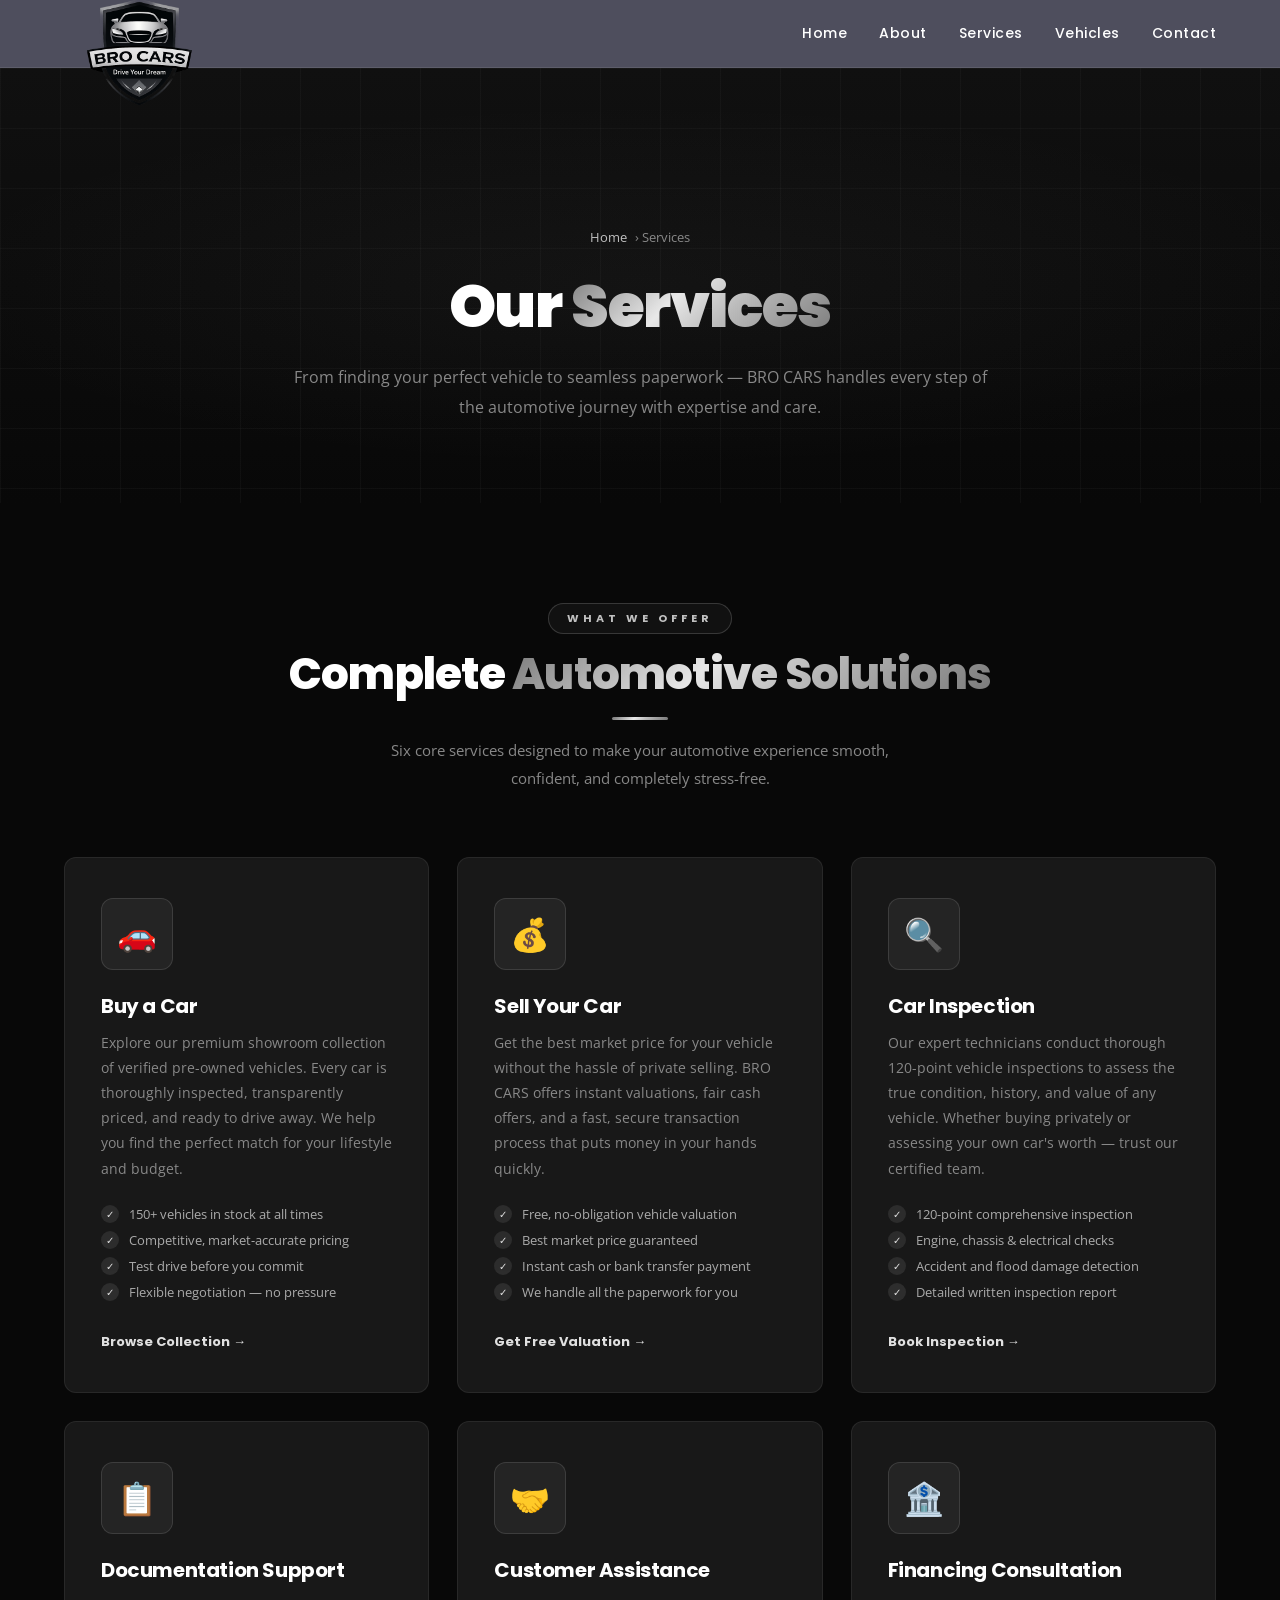
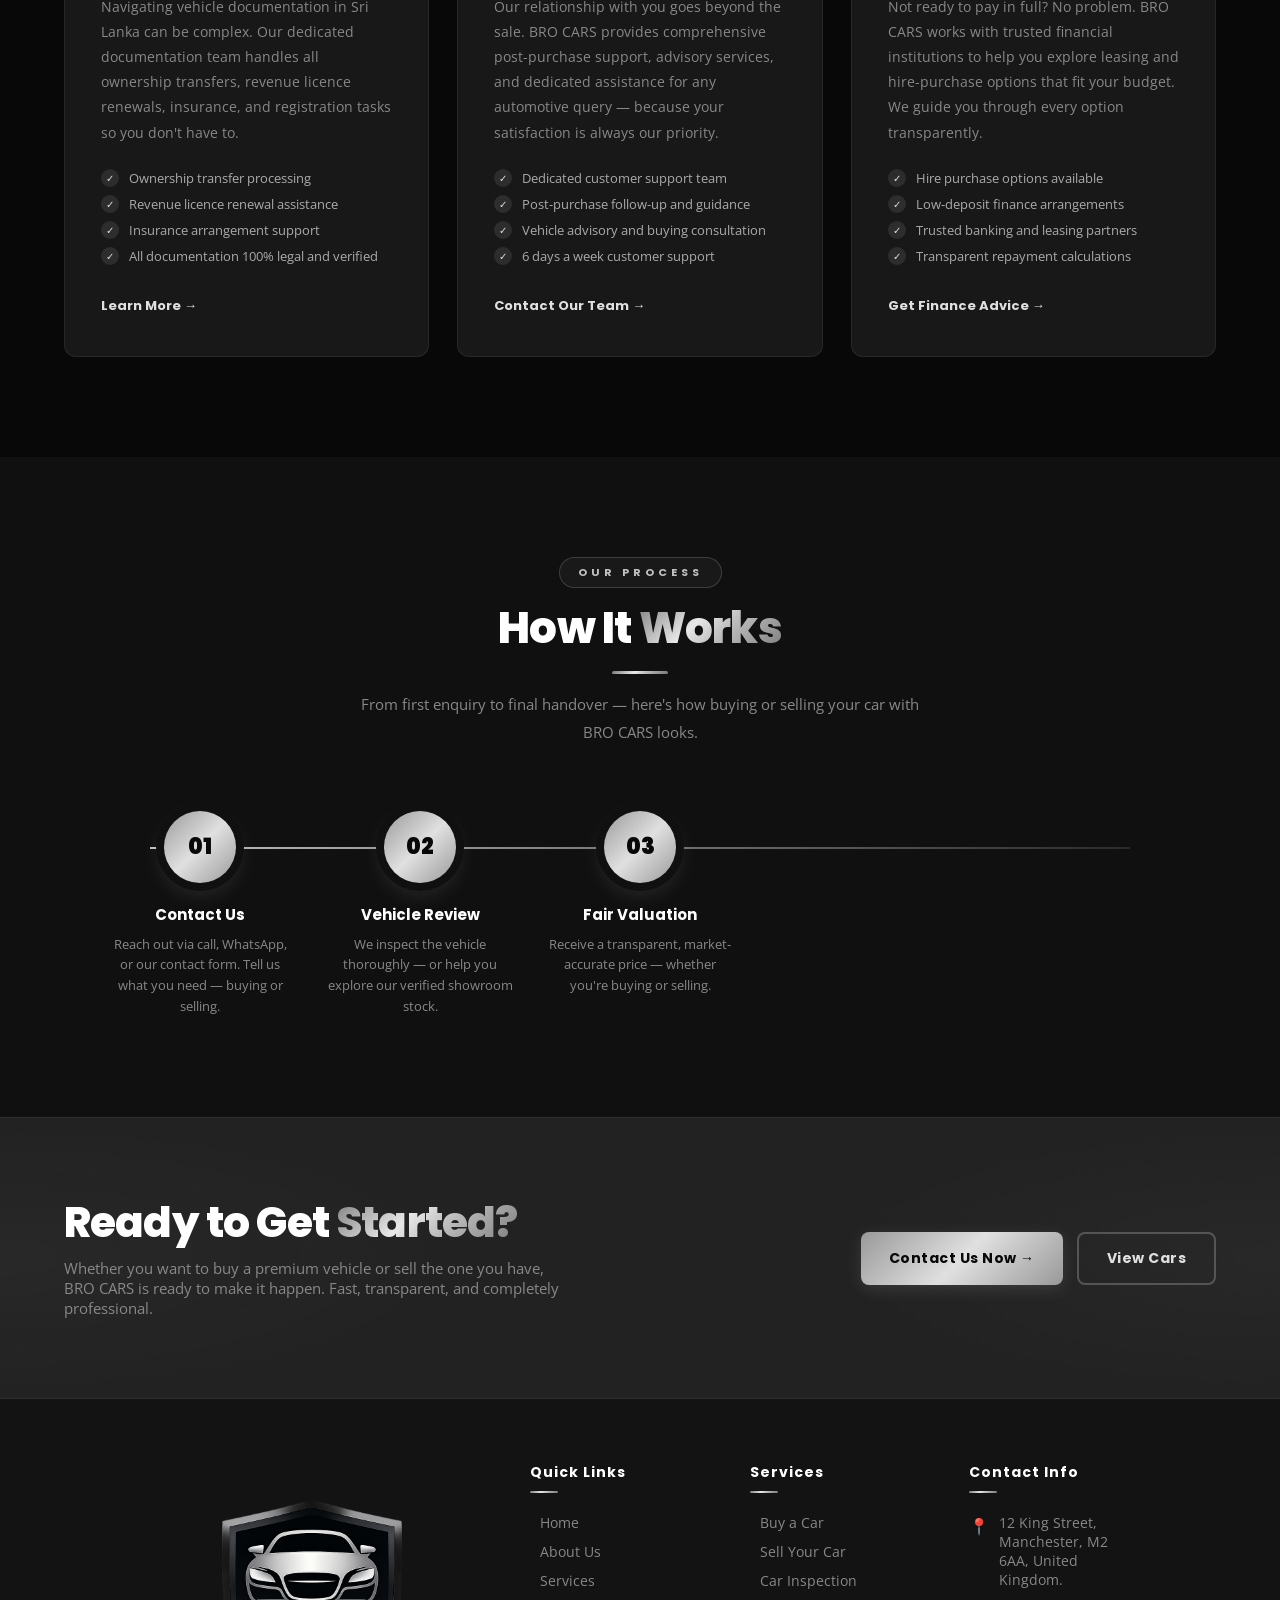
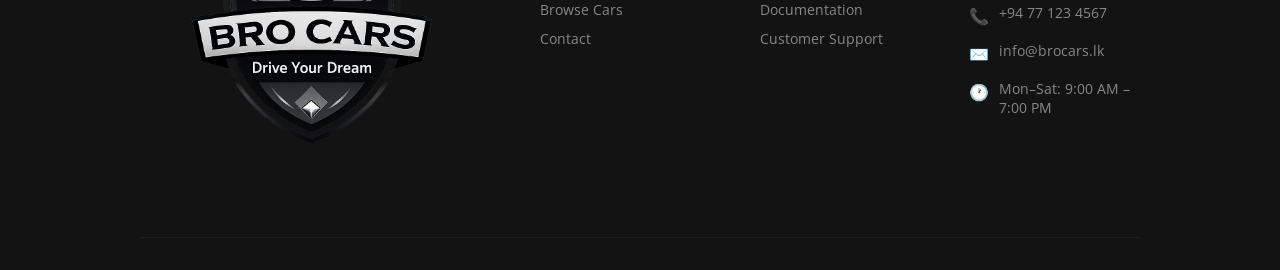
<file: services.html>
<!DOCTYPE html>
<html lang="en">
<head>
  <meta charset="UTF-8"/>
  <meta name="viewport" content="width=device-width, initial-scale=1.0"/>
  <title>Services - BRO CARS Premium Dealership</title>
  <meta name="description" content="BRO CARS — Sri Lanka's trusted premium pre-owned car dealership. Buy, sell and trade quality vehicles with full inspection and documentation support."/>
  <link rel="stylesheet" href="style.css"/>
</head>
<body>

<!-- ===== FIXED NAVBAR ===== -->
<nav class="navbar" id="navbar">
  <a href="index.html" class="nav-logo">
    <div class="logo-img-wrap">
<img src="logo1.png" alt="Bro Cars UK Car Sales Logo" style="height: 150px; width: auto; margin-top: 32%;">
    </div>

  </a>
  <div class="nav-links">
    <a href="index.html">Home</a>
    <a href="about.html">About</a>
    <a href="services.html">Services</a>
    <a href="vehicles.html">Vehicles</a>
    <a href="contact.html">Contact</a>
  </div>
  <button class="hamburger" id="hamburger" aria-label="Toggle menu">
    <span></span><span></span><span></span>
  </button>
</nav>

<!-- Mobile Navigation -->
<div class="mobile-nav" id="mobileNav">
  <a href="index.html">Home</a>
  <a href="about.html">About Us</a>
  <a href="services.html">Services</a>
  <a href="vehicles.html">Vehicles</a>
  <a href="contact.html">Contact</a>
</div>

<!-- PAGE HERO -->
<section class="page-hero">
  <div class="page-hero-grid"></div>
  <div class="page-hero-content">
    <div class="breadcrumb"><a href="index.html">Home</a> › Services</div>
    <h1>Our <span>Services</span></h1>
    <p>From finding your perfect vehicle to seamless paperwork — BRO CARS handles every step of the automotive journey with expertise and care.</p>
  </div>
</section>

<!-- SERVICES GRID -->
<section class="services-section">
  <div class="section-header">
    <span class="section-label">What We Offer</span>
    <h2 class="section-title">Complete <span>Automotive Solutions</span></h2>
    <div class="divider"></div>
    <p class="section-desc" style="margin-top:16px">Six core services designed to make your automotive experience smooth, confident, and completely stress-free.</p>
  </div>
  <div class="services-grid container">

    <div class="service-card animate-up">
      <div class="service-icon-wrap">🚗</div>
      <h3 class="service-title">Buy a Car</h3>
      <p class="service-desc">Explore our premium showroom collection of verified pre-owned vehicles. Every car is thoroughly inspected, transparently priced, and ready to drive away. We help you find the perfect match for your lifestyle and budget.</p>
      <div class="service-features">
        <div class="service-feat"><span class="feat-check">✓</span> 150+ vehicles in stock at all times</div>
        <div class="service-feat"><span class="feat-check">✓</span> Competitive, market-accurate pricing</div>
        <div class="service-feat"><span class="feat-check">✓</span> Test drive before you commit</div>
        <div class="service-feat"><span class="feat-check">✓</span> Flexible negotiation — no pressure</div>
      </div>
      <a href="index.html#cars" class="service-link">Browse Collection →</a>
    </div>

    <div class="service-card animate-up">
      <div class="service-icon-wrap">💰</div>
      <h3 class="service-title">Sell Your Car</h3>
      <p class="service-desc">Get the best market price for your vehicle without the hassle of private selling. BRO CARS offers instant valuations, fair cash offers, and a fast, secure transaction process that puts money in your hands quickly.</p>
      <div class="service-features">
        <div class="service-feat"><span class="feat-check">✓</span> Free, no-obligation vehicle valuation</div>
        <div class="service-feat"><span class="feat-check">✓</span> Best market price guaranteed</div>
        <div class="service-feat"><span class="feat-check">✓</span> Instant cash or bank transfer payment</div>
        <div class="service-feat"><span class="feat-check">✓</span> We handle all the paperwork for you</div>
      </div>
      <a href="contact.html" class="service-link">Get Free Valuation →</a>
    </div>

    <div class="service-card animate-up">
      <div class="service-icon-wrap">🔍</div>
      <h3 class="service-title">Car Inspection</h3>
      <p class="service-desc">Our expert technicians conduct thorough 120-point vehicle inspections to assess the true condition, history, and value of any vehicle. Whether buying privately or assessing your own car's worth — trust our certified team.</p>
      <div class="service-features">
        <div class="service-feat"><span class="feat-check">✓</span> 120-point comprehensive inspection</div>
        <div class="service-feat"><span class="feat-check">✓</span> Engine, chassis & electrical checks</div>
        <div class="service-feat"><span class="feat-check">✓</span> Accident and flood damage detection</div>
        <div class="service-feat"><span class="feat-check">✓</span> Detailed written inspection report</div>
      </div>
      <a href="contact.html" class="service-link">Book Inspection →</a>
    </div>

    <div class="service-card animate-up">
      <div class="service-icon-wrap">📋</div>
      <h3 class="service-title">Documentation Support</h3>
      <p class="service-desc">Navigating vehicle documentation in Sri Lanka can be complex. Our dedicated documentation team handles all ownership transfers, revenue licence renewals, insurance, and registration tasks so you don't have to.</p>
      <div class="service-features">
        <div class="service-feat"><span class="feat-check">✓</span> Ownership transfer processing</div>
        <div class="service-feat"><span class="feat-check">✓</span> Revenue licence renewal assistance</div>
        <div class="service-feat"><span class="feat-check">✓</span> Insurance arrangement support</div>
        <div class="service-feat"><span class="feat-check">✓</span> All documentation 100% legal and verified</div>
      </div>
      <a href="contact.html" class="service-link">Learn More →</a>
    </div>

    <div class="service-card animate-up">
      <div class="service-icon-wrap">🤝</div>
      <h3 class="service-title">Customer Assistance</h3>
      <p class="service-desc">Our relationship with you goes beyond the sale. BRO CARS provides comprehensive post-purchase support, advisory services, and dedicated assistance for any automotive query — because your satisfaction is always our priority.</p>
      <div class="service-features">
        <div class="service-feat"><span class="feat-check">✓</span> Dedicated customer support team</div>
        <div class="service-feat"><span class="feat-check">✓</span> Post-purchase follow-up and guidance</div>
        <div class="service-feat"><span class="feat-check">✓</span> Vehicle advisory and buying consultation</div>
        <div class="service-feat"><span class="feat-check">✓</span> 6 days a week customer support</div>
      </div>
      <a href="contact.html" class="service-link">Contact Our Team →</a>
    </div>

    <div class="service-card animate-up">
      <div class="service-icon-wrap">🏦</div>
      <h3 class="service-title">Financing Consultation</h3>
      <p class="service-desc">Not ready to pay in full? No problem. BRO CARS works with trusted financial institutions to help you explore leasing and hire-purchase options that fit your budget. We guide you through every option transparently.</p>
      <div class="service-features">
        <div class="service-feat"><span class="feat-check">✓</span> Hire purchase options available</div>
        <div class="service-feat"><span class="feat-check">✓</span> Low-deposit finance arrangements</div>
        <div class="service-feat"><span class="feat-check">✓</span> Trusted banking and leasing partners</div>
        <div class="service-feat"><span class="feat-check">✓</span> Transparent repayment calculations</div>
      </div>
      <a href="contact.html" class="service-link">Get Finance Advice →</a>
    </div>

  </div>
</section>

<!-- HOW IT WORKS -->
<section class="process-section">
  <div class="section-header">
    <span class="section-label">Our Process</span>
    <h2 class="section-title">How It <span>Works</span></h2>
    <div class="divider"></div>
    <p class="section-desc" style="margin-top:16px">From first enquiry to final handover — here's how buying or selling your car with BRO CARS looks.</p>
  </div>
  <div class="process-steps container">
    <div class="process-step animate-up">
      <div class="step-num">01</div>
      <div class="step-title">Contact Us</div>
      <div class="step-desc">Reach out via call, WhatsApp, or our contact form. Tell us what you need — buying or selling.</div>
    </div>
    <div class="process-step animate-up">
      <div class="step-num">02</div>
      <div class="step-title">Vehicle Review</div>
      <div class="step-desc">We inspect the vehicle thoroughly — or help you explore our verified showroom stock.</div>
    </div>
    <div class="process-step animate-up">
      <div class="step-num">03</div>
      <div class="step-title">Fair Valuation</div>
      <div class="step-desc">Receive a transparent, market-accurate price — whether you're buying or selling.</div>
    </div>
    <div class="process-step animate-up">
      <div class="step-num">04</div>
      <div class="step-title">Documentation</div>
      <div class="step-desc">Our team handles all paperwork, transfers, and legal formalities seamlessly.</div>
    </div>
    <div class="process-step animate-up">
      <div class="step-num">05</div>
      <div class="step-title">Drive Away!</div>
      <div class="step-desc">Collect your keys — or collect your cash. Either way, you leave completely satisfied.</div>
    </div>
  </div>
</section>

<!-- CTA -->
<section class="cta-banner">
  <div class="cta-inner">
    <div class="cta-text">
      <h2>Ready to Get <span>Started?</span></h2>
      <p>Whether you want to buy a premium vehicle or sell the one you have, BRO CARS is ready to make it happen. Fast, transparent, and completely professional.</p>
    </div>
    <div class="cta-actions">
      <a href="contact.html" class="btn btn-primary">Contact Us Now →</a>
      <a href="index.html#cars" class="btn btn-outline">View Cars</a>
    </div>
  </div>
</section>

<!-- FOOTER -->
<footer class="footer">
  <div class="footer-grid">
    <!-- Brand Column -->
    <div class="footer-brand">
      <a href="index.html" class="nav-logo">
        <div class="logo-img-wrap">
          <img src="logo1.png" alt="BRO CARS"/>
        </div>
      </a>
      
    </div>

    <!-- Quick Links -->
    <div class="footer-col">
      <h4>Quick Links</h4>
      <div class="footer-links">
        <a href="index.html">Home</a>
        <a href="about.html">About Us</a>
        <a href="services.html">Services</a>
        <a href="vehicles.html">Browse Cars</a>
        <a href="contact.html">Contact</a>
      </div>
    </div>

    <!-- Services -->
    <div class="footer-col">
      <h4>Services</h4>
      <div class="footer-links">
        <a href="services.html">Buy a Car</a>
        <a href="services.html">Sell Your Car</a>
        <a href="services.html">Car Inspection</a>
        <a href="services.html">Documentation</a>
        <a href="services.html">Customer Support</a>
      </div>
    </div>

    <!-- Contact Info -->
    <div class="footer-col">
      <h4>Contact Info</h4>
      <div class="footer-contact-item">
        <span>📍</span>
        <span>12 King Street, Manchester, M2 6AA, United Kingdom.</span>
      </div>
      <div class="footer-contact-item">
        <span>📞</span>
        <span>+94 77 123 4567</span>
      </div>
      <div class="footer-contact-item">
        <span>✉️</span>
        <span>info@brocars.lk</span>
      </div>
      <div class="footer-contact-item">
        <span>🕐</span>
        <span>Mon–Sat: 9:00 AM – 7:00 PM</span>
      </div>
    </div>
  </div>

  
</footer>

<script>
const navbar = document.getElementById('navbar');
window.addEventListener('scroll', () => navbar.classList.toggle('scrolled', window.scrollY > 50));
const ham = document.getElementById('hamburger');
const mobileNav = document.getElementById('mobileNav');
ham.addEventListener('click', () => { ham.classList.toggle('open'); mobileNav.classList.toggle('open'); });
const observer = new IntersectionObserver((entries) => {
  entries.forEach((e, i) => { if (e.isIntersecting) setTimeout(() => e.target.classList.add('visible'), i * 100); });
}, { threshold: 0.1 });
document.querySelectorAll('.animate-up').forEach(el => observer.observe(el));
</script>
</body>
</html>
</file>
<file: style.css>
/* =========================================
       BRO CARS — Chrome Silver & Black Theme
       ========================================= */
    @import url('https://fonts.googleapis.com/css2?family=Poppins:wght@300;400;500;600;700;800;900&family=Open+Sans:wght@300;400;500;600&display=swap');

    :root {
      --black: #080808;
      --dark: #101010;
      --dark-2: #181818;
      --dark-3: #222222;
      --dark-4: #2c2c2c;
      --chrome: #c0c0c0;
      --chrome-bright: #e0e0e0;
      --chrome-dark: #888888;
      --chrome-mid: #aaaaaa;
      --white: #f0f0f0;
      --white-pure: #ffffff;
      --gradient-chrome: linear-gradient(135deg, #777 0%, #e8e8e8 40%, #bbb 60%, #777 100%);
      --gradient-chrome-btn: linear-gradient(135deg, #999 0%, #e0e0e0 50%, #999 100%);
      --shadow-card: 0 8px 32px rgba(0, 0, 0, 0.7);
      --shadow-hover: 0 20px 56px rgba(0, 0, 0, 0.85);
      --border-subtle: 1px solid rgba(255, 255, 255, 0.07);
      --border-chrome: 1px solid rgba(192, 192, 192, 0.25);
      --radius: 12px;
      --transition: all 0.3s cubic-bezier(0.4, 0, 0.2, 1);
    }

    *,
    *::before,
    *::after {
      box-sizing: border-box;
      margin: 0;
      padding: 0;
    }

    html {
      scroll-behavior: smooth;
    }

    body {
      font-family: 'Open Sans', sans-serif;
      background: var(--black);
      color: var(--white);
      min-height: 100vh;
      padding-top: 68px; /* Space for fixed navbar */
    }

    h1,
    h2,
    h3,
    h4,
    h5,
    h6 {
      font-family: 'Poppins', sans-serif;
      line-height: 1.2;
      letter-spacing: -0.02em;
    }

    a {
      text-decoration: none;
      color: inherit;
    }

    img {
      max-width: 100%;
      display: block;
    }

    ul {
      list-style: none;
    }

    /* Scrollbar */
    ::-webkit-scrollbar {
      width: 5px;
    }

    ::-webkit-scrollbar-track {
      background: var(--black);
    }

    ::-webkit-scrollbar-thumb {
      background: var(--chrome-dark);
      border-radius: 3px;
    }

    ::-webkit-scrollbar-thumb:hover {
      background: var(--chrome);
    }

    /* ============================== NAVBAR ============================== */
    .navbar {
      position: fixed;
      top: 0;
      left: 0;
      right: 0;
      z-index: 1000;
      padding: 0 5%;
      display: flex;
      align-items: center;
      justify-content: space-between;
      height: 68px;
      background: #4e4e5d;
      border-bottom: 1px solid rgba(192, 192, 192, 0.12);
      transition: var(--transition);
    }

    .navbar.scrolled {
      height: 56px;
      background: #4e4e5d;
      box-shadow: 0 4px 32px rgba(0, 0, 0, 0.7);
      border-bottom-color: rgba(7, 7, 7, 0.2);
    }

    .nav-logo {
      display: flex;
      align-items: center;
      gap: 10px;
      text-decoration: none;
    }

    .logo-img-wrap img {
      width: 100%;
      height: 100%;
      object-fit: contain;
    }

    .logo-brand {
      font-family: 'Poppins', sans-serif;
      font-weight: 900;
      font-size: 18px;
      background: var(--gradient-chrome);
      -webkit-background-clip: text;
      -webkit-text-fill-color: transparent;
      background-clip: text;
      letter-spacing: 3px;
    }

    .nav-links {
      display: flex;
      align-items: center;
      gap: 32px;
    }

    .nav-links a {
      font-family: 'Poppins', sans-serif;
      font-weight: 500;
      font-size: 14px;
      color: white;
      letter-spacing: 0.5px;
      position: relative;
      transition: var(--transition);
    }

    .nav-links a::after {
      content: '';
      position: absolute;
      bottom: -4px;
      left: 0;
      width: 0;
      height: 2px;
      background: var(--chrome-bright);
      transition: var(--transition);
    }

    .nav-links a:hover,
    .nav-links a.active {
      color: var(--white-pure);
    }

    .nav-links a:hover::after,
    .nav-links a.active::after {
      width: 100%;
    }

    .nav-cta {
      background: var(--gradient-chrome-btn) !important;
      color: var(--black) !important;
      font-weight: 700 !important;
      padding: 9px 20px;
      border-radius: 6px;
      letter-spacing: 1.5px !important;
      text-transform: uppercase;
      font-size: 11px !important;
      transition: var(--transition);
    }

    .nav-cta::after {
      display: none !important;
    }

    .nav-cta:hover {
      transform: translateY(-2px);
      box-shadow: 0 8px 24px rgba(0, 0, 0, 0.3);
      filter: brightness(1.1);
    }

    /* Hamburger */
    .hamburger {
      display: none;
      flex-direction: column;
      gap: 5px;
      cursor: pointer;
      padding: 4px;
      background: none;
      border: none;
    }

    .hamburger span {
      display: block;
      width: 24px;
      height: 2px;
      background: var(--chrome);
      border-radius: 2px;
      transition: var(--transition);
    }

    .hamburger.open span:nth-child(1) {
      transform: translateY(7px) rotate(45deg);
    }

    .hamburger.open span:nth-child(2) {
      opacity: 0;
    }

    .hamburger.open span:nth-child(3) {
      transform: translateY(-7px) rotate(-45deg);
    }

    /* Mobile nav */
    .mobile-nav {
      display: none;
      position: fixed;
      top: 68px;
      left: 0;
      right: 0;
      background: rgba(8, 8, 8, 0.98);
      backdrop-filter: blur(20px);
      padding: 20px 5% 28px;
      border-bottom: 1px solid rgba(192, 192, 192, 0.15);
      z-index: 999;
      flex-direction: column;
      transform: translateY(-10px);
      opacity: 0;
      transition: var(--transition);
    }

    .mobile-nav.open {
      display: flex;
      transform: translateY(0);
      opacity: 1;
    }

    .mobile-nav a {
      display: block;
      padding: 14px 0;
      font-family: 'Poppins', sans-serif;
      font-weight: 500;
      font-size: 15px;
      color: var(--chrome-mid);
      border-bottom: 1px solid rgba(255, 255, 255, 0.05);
      transition: var(--transition);
    }

    .mobile-nav a:hover {
      color: var(--white-pure);
      padding-left: 8px;
    }

    .mobile-nav .nav-cta {
      margin-top: 16px;
      text-align: center;
      padding: 14px;
      border-radius: 8px;
      border-bottom: none;
    }

    /* ============================== UTILITIES ============================== */
    .section {
      padding: 100px 5%;
    }

    .section-sm {
      padding: 70px 5%;
    }

    .container {
      max-width: 1200px;
      margin: 0 auto;
    }

    .section-header {
      text-align: center;
      margin-bottom: 64px;
    }

    .section-label {
      display: inline-block;
      font-size: 11px;
      font-weight: 700;
      letter-spacing: 4px;
      text-transform: uppercase;
      color: var(--chrome);
      font-family: 'Poppins', sans-serif;
      margin-bottom: 14px;
      padding: 6px 18px;
      border: 1px solid rgba(192, 192, 192, 0.22);
      border-radius: 20px;
      background: rgba(192, 192, 192, 0.05);
    }

    .section-title {
      font-size: clamp(28px, 4vw, 44px);
      font-weight: 800;
      color: var(--white-pure);
      margin-bottom: 16px;
    }

    .section-title span {
      background: var(--gradient-chrome);
      -webkit-background-clip: text;
      -webkit-text-fill-color: transparent;
      background-clip: text;
    }

    .section-desc {
      font-size: 15px;
      color: var(--chrome-dark);
      max-width: 560px;
      margin: 0 auto;
      line-height: 1.9;
    }

    .divider {
      width: 56px;
      height: 3px;
      background: var(--gradient-chrome);
      margin: 16px auto 0;
      border-radius: 2px;
    }

    .btn {
      display: inline-flex;
      align-items: center;
      gap: 8px;
      padding: 14px 28px;
      font-family: 'Poppins', sans-serif;
      font-weight: 700;
      font-size: 14px;
      letter-spacing: 0.5px;
      border-radius: 8px;
      cursor: pointer;
      border: none;
      transition: var(--transition);
      text-decoration: none;
    }

    .btn-primary {
      background: var(--gradient-chrome-btn);
      color: var(--black);
      box-shadow: 0 4px 16px rgba(192, 192, 192, 0.15);
    }

    .btn-primary:hover {
      transform: translateY(-3px);
      box-shadow: 0 12px 32px rgba(192, 192, 192, 0.3);
      filter: brightness(1.08);
    }

    .btn-outline {
      background: transparent;
      color: var(--chrome-bright);
      border: 2px solid rgba(192, 192, 192, 0.3);
    }

    .btn-outline:hover {
      border-color: var(--chrome-bright);
      color: var(--white-pure);
      background: rgba(192, 192, 192, 0.06);
      transform: translateY(-3px);
    }

    .btn-ghost {
      background: rgba(255, 255, 255, 0.05);
      color: var(--white-pure);
      border: 1px solid rgba(255, 255, 255, 0.1);
    }

    .btn-ghost:hover {
      background: rgba(192, 192, 192, 0.1);
      border-color: var(--chrome);
      color: var(--chrome-bright);
    }

    /* ============================== HERO ============================== */
    .hero {
      min-height: 100vh;
      position: relative;
      display: flex;
      align-items: center;
      padding: 120px 5% 80px;
      overflow: hidden;
      background: var(--black);
    }

    .hero-bg {
      position: absolute;
      inset: 0;
      background: radial-gradient(ellipse 80% 60% at 70% 50%, rgba(160, 160, 160, 0.06) 0%, transparent 70%),
        radial-gradient(ellipse 50% 80% at 10% 80%, rgba(160, 160, 160, 0.03) 0%, transparent 60%),
        linear-gradient(180deg, #080808 0%, #111 100%);
      z-index: 0;
    }

    .hero-grid-overlay {
      position: absolute;
      inset: 0;
      background-image: linear-gradient(rgba(192, 192, 192, 0.04) 1px, transparent 1px),
        linear-gradient(90deg, rgba(192, 192, 192, 0.04) 1px, transparent 1px);
      background-size: 64px 64px;
      z-index: 0;
    }

    .hero-content {
      position: relative;
      z-index: 2;
      max-width: 640px;
    }

    .hero-badge {
      display: inline-flex;
      align-items: center;
      gap: 8px;
      background: rgba(192, 192, 192, 0.07);
      border: 1px solid rgba(192, 192, 192, 0.22);
      border-radius: 30px;
      padding: 8px 18px;
      font-size: 12px;
      font-family: 'Poppins', sans-serif;
      font-weight: 600;
      letter-spacing: 2px;
      text-transform: uppercase;
      color: var(--chrome-bright);
      margin-bottom: 28px;
    }

    .hero-badge-dot {
      width: 6px;
      height: 6px;
      background: var(--chrome-bright);
      border-radius: 50%;
      animation: pulse 2s infinite;
    }

    @keyframes pulse {
      0%,
      100% {
        opacity: 1;
        transform: scale(1);
      }
      50% {
        opacity: 0.4;
        transform: scale(1.5);
      }
    }

    .hero-title {
      font-size: clamp(40px, 6vw, 76px);
      font-weight: 900;
      color: var(--white-pure);
      line-height: 1.05;
      margin-bottom: 12px;
    }

    .hero-title .line-chrome {
      display: block;
      background: var(--gradient-chrome);
      -webkit-background-clip: text;
      -webkit-text-fill-color: transparent;
      background-clip: text;
    }

    .hero-subtitle {
      font-size: clamp(14px, 2vw, 17px);
      color: var(--chrome-dark);
      margin-bottom: 40px;
      line-height: 1.8;
      max-width: 500px;
    }

    .hero-btns {
      display: flex;
      gap: 16px;
      flex-wrap: wrap;
      margin-bottom: 56px;
    }

    .hero-stats {
      display: flex;
      gap: 48px;
      flex-wrap: wrap;
    }

    .stat-num {
      font-family: 'Poppins', sans-serif;
      font-size: 34px;
      font-weight: 900;
      color: var(--white-pure);
      line-height: 1;
    }

    .stat-num span {
      background: var(--gradient-chrome);
      -webkit-background-clip: text;
      -webkit-text-fill-color: transparent;
      background-clip: text;
    }

    .stat-label {
      font-size: 11px;
      color: var(--chrome-dark);
      letter-spacing: 1.5px;
      text-transform: uppercase;
      margin-top: 4px;
    }

    .hero-car-visual {
      position: absolute;
      right: 0;
      bottom: 0;
      width: 55%;
      z-index: 1;
    }

    .hero-car-visual img {
      width: 100%;
      height: 520px;
      object-fit: cover;
      object-position: center;
      filter: brightness(0.75) contrast(1.1);
      mask-image: linear-gradient(to left, rgba(0, 0, 0, 0.95) 40%, transparent 100%);
      -webkit-mask-image: linear-gradient(to left, rgba(0, 0, 0, 0.95) 40%, transparent 100%);
    }

    .hero-glow {
      position: absolute;
      bottom: 0;
      left: 50%;
      transform: translateX(-50%);
      width: 80%;
      height: 80px;
      background: radial-gradient(ellipse, rgba(192, 192, 192, 0.15) 0%, transparent 70%);
      filter: blur(24px);
    }

    .scroll-indicator {
      position: absolute;
      bottom: 32px;
      left: 50%;
      transform: translateX(-50%);
      display: flex;
      flex-direction: column;
      align-items: center;
      gap: 8px;
      z-index: 2;
    }

    .scroll-mouse {
      width: 24px;
      height: 38px;
      border: 2px solid rgba(192, 192, 192, 0.22);
      border-radius: 12px;
      display: flex;
      justify-content: center;
      padding-top: 6px;
    }

    .scroll-dot {
      width: 4px;
      height: 8px;
      background: var(--chrome);
      border-radius: 2px;
      animation: scrollDot 2s infinite;
    }

    @keyframes scrollDot {
      0% {
        transform: translateY(0);
        opacity: 1;
      }
      100% {
        transform: translateY(12px);
        opacity: 0;
      }
    }

    .scroll-text {
      font-size: 10px;
      letter-spacing: 3px;
      color: var(--chrome-dark);
      text-transform: uppercase;
    }

    /* ============================== CARS SECTION ============================== */
    .cars-section {
      background: var(--dark);
      padding: 100px 5%;
    }

    .cars-grid {
      display: grid;
      grid-template-columns: repeat(auto-fill, minmax(340px, 1fr));
      gap: 28px;
      max-width: 1200px;
      margin: 0 auto;
    }

    .car-card {
      background: var(--dark-2);
      border-radius: var(--radius);
      overflow: hidden;
      border: var(--border-subtle);
      transition: var(--transition);
      position: relative;
    }

    .car-card:hover {
      transform: translateY(-8px);
      box-shadow: var(--shadow-hover);
      border-color: rgba(192, 192, 192, 0.18);
    }

    .car-card-img {
      position: relative;
      height: 220px;
      overflow: hidden;
      background: var(--dark-3);
    }

    .car-card-img img {
      width: 100%;
      height: 100%;
      object-fit: cover;
      transition: transform 0.5s ease;
    }

    .car-card:hover .car-card-img img {
      transform: scale(1.06);
    }

    .car-card-img-fallback {
      width: 100%;
      height: 100%;
      display: flex;
      align-items: center;
      justify-content: center;
      background: linear-gradient(135deg, var(--dark-3), var(--dark-4));
      font-size: 72px;
    }

    .car-badge {
      position: absolute;
      top: 14px;
      left: 14px;
      background: var(--gradient-chrome-btn);
      color: var(--black);
      font-family: 'Poppins', sans-serif;
      font-weight: 800;
      font-size: 10px;
      letter-spacing: 1.5px;
      text-transform: uppercase;
      padding: 4px 12px;
      border-radius: 20px;
      box-shadow: 0 2px 8px rgba(0, 0, 0, 0.5);
    }

    .car-info {
      padding: 20px 22px 22px;
    }

    .car-year-tag {
      font-size: 11px;
      color: var(--chrome-dark);
      font-weight: 600;
      letter-spacing: 2px;
      text-transform: uppercase;
      margin-bottom: 6px;
    }

    .car-name {
      font-family: 'Poppins', sans-serif;
      font-size: 19px;
      font-weight: 700;
      color: var(--white-pure);
      margin-bottom: 10px;
    }

    .car-price {
      font-family: 'Poppins', sans-serif;
      font-size: 22px;
      font-weight: 800;
      background: var(--gradient-chrome);
      -webkit-background-clip: text;
      -webkit-text-fill-color: transparent;
      background-clip: text;
      margin-bottom: 14px;
    }

    .car-specs {
      display: flex;
      gap: 8px;
      flex-wrap: wrap;
      margin-bottom: 18px;
    }

    .spec-tag {
      display: flex;
      align-items: center;
      gap: 5px;
      padding: 5px 12px;
      background: rgba(255, 255, 255, 0.04);
      border: 1px solid rgba(192, 192, 192, 0.1);
      border-radius: 20px;
      font-size: 11px;
      color: var(--chrome-mid);
      font-weight: 500;
    }

    .car-card-btn {
      display: inline-block;
      width: 100%;
      padding: 12px;
      background: transparent;
      border: 1px solid rgba(192, 192, 192, 0.22);
      color: var(--chrome-bright);
      font-family: 'Poppins', sans-serif;
      font-weight: 700;
      font-size: 13px;
      letter-spacing: 1.5px;
      text-transform: uppercase;
      border-radius: 8px;
      cursor: pointer;
      transition: var(--transition);
      text-align: center;
      text-decoration: none;
    }

    .car-card-btn:hover {
      background: var(--gradient-chrome-btn);
      color: var(--black);
      border-color: transparent;
      transform: translateY(-1px);
      box-shadow: 0 8px 20px rgba(192, 192, 192, 0.2);
    }

    /* ============================== WHY CHOOSE US ============================== */
    .why-section {
      background: var(--black);
      padding: 100px 5%;
    }

    .why-grid {
      display: grid;
      grid-template-columns: repeat(3, 1fr);
      gap: 24px;
      max-width: 1200px;
      margin: 0 auto;
    }

    .why-card {
      background: var(--dark-4);
      border: var(--border-subtle);
      border-radius: var(--radius);
      padding: 36px 28px;
      text-align: center;
      transition: var(--transition);
      position: relative;
      overflow: hidden;
    }

    .why-card::before {
      content: '';
      position: absolute;
      bottom: 0;
      left: 0;
      width: 100%;
      height: 2px;
      background: var(--gradient-chrome);
      transform: scaleX(0);
      transition: var(--transition);
    }

    .why-card:hover {
      transform: translateY(-6px);
      border-color: rgba(192, 192, 192, 0.15);
      box-shadow: var(--shadow-card);
    }

    .why-card:hover::before {
      transform: scaleX(1);
    }

    .why-icon {
      width: 64px;
      height: 64px;
      background: rgba(192, 192, 192, 0.07);
      border: 1px solid rgba(192, 192, 192, 0.16);
      border-radius: 50%;
      display: flex;
      align-items: center;
      justify-content: center;
      margin: 0 auto 20px;
      font-size: 26px;
      transition: var(--transition);
    }

    .why-card:hover .why-icon {
      background: rgba(192, 192, 192, 0.14);
      transform: scale(1.1);
    }

    .why-title {
      font-family: 'Poppins', sans-serif;
      font-size: 17px;
      font-weight: 700;
      color: var(--white-pure);
      margin-bottom: 10px;
    }

    .why-desc {
      font-size: 14px;
      color: var(--chrome-dark);
      line-height: 1.75;
    }

    /* ============================== CTA BANNER ============================== */
    .cta-banner {
      background: var(--dark-3);
      border-top: 1px solid rgba(192, 192, 192, 0.08);
      border-bottom: 1px solid rgba(192, 192, 192, 0.08);
      padding: 80px 5%;
      position: relative;
      overflow: hidden;
    }

    .cta-banner::before {
      content: '';
      position: absolute;
      inset: 0;
      background: radial-gradient(ellipse 60% 80% at 0% 50%, rgba(192, 192, 192, 0.04) 0%, transparent 60%),
        radial-gradient(ellipse 60% 80% at 100% 50%, rgba(192, 192, 192, 0.04) 0%, transparent 60%);
    }

    .cta-inner {
      max-width: 1200px;
      margin: 0 auto;
      display: flex;
      align-items: center;
      justify-content: space-between;
      gap: 48px;
      position: relative;
      z-index: 1;
      flex-wrap: wrap;
    }

    .cta-text h2 {
      font-size: clamp(28px, 3.5vw, 42px);
      font-weight: 800;
      color: var(--white-pure);
      margin-bottom: 10px;
    }

    .cta-text h2 span {
      background: var(--gradient-chrome);
      -webkit-background-clip: text;
      -webkit-text-fill-color: transparent;
      background-clip: text;
    }

    .cta-text p {
      font-size: 15px;
      color: var(--chrome-dark);
      max-width: 500px;
    }

    .cta-actions {
      display: flex;
      gap: 14px;
      flex-wrap: wrap;
      flex-shrink: 0;
    }

    /* ============================== PAGE HERO (for other pages) ============================== */
    .page-hero {
      padding: 160px 5% 80px;
      background: var(--dark);
      position: relative;
      overflow: hidden;
      text-align: center;
    }

    .page-hero::before {
      content: '';
      position: absolute;
      inset: 0;
      background: radial-gradient(ellipse 80% 60% at 50% 50%, rgba(160, 160, 160, 0.05) 0%, transparent 70%),
        linear-gradient(180deg, var(--dark) 0%, var(--black) 100%);
    }

    .page-hero-grid {
      position: absolute;
      inset: 0;
      background-image: linear-gradient(rgba(192, 192, 192, 0.04) 1px, transparent 1px),
        linear-gradient(90deg, rgba(192, 192, 192, 0.04) 1px, transparent 1px);
      background-size: 60px 60px;
    }

    .page-hero-content {
      position: relative;
      z-index: 2;
      max-width: 700px;
      margin: 0 auto;
    }

    .page-hero h1 {
      font-size: clamp(36px, 5vw, 60px);
      font-weight: 900;
      color: var(--white-pure);
      margin-bottom: 20px;
    }

    .page-hero h1 span {
      background: var(--gradient-chrome);
      -webkit-background-clip: text;
      -webkit-text-fill-color: transparent;
      background-clip: text;
    }

    .page-hero p {
      font-size: 16px;
      color: var(--chrome-dark);
      line-height: 1.9;
    }

    .breadcrumb {
      display: flex;
      align-items: center;
      gap: 8px;
      justify-content: center;
      margin-bottom: 24px;
      font-size: 13px;
      color: var(--chrome-dark);
    }

    .breadcrumb a {
      color: var(--chrome);
    }

    .breadcrumb a:hover {
      color: var(--chrome-bright);
    }

  

    /* ============================== ANIMATIONS ============================== */
    .animate-up {
      opacity: 0;
      transform: translateY(30px);
      transition: opacity 0.6s ease, transform 0.6s ease;
    }

    .animate-up.visible {
      opacity: 1;
      transform: translateY(0);
    }

    @media (max-width: 768px) {
      .nav-links {
        display: none;
      }
      .hamburger {
        display: flex;
      }
      .hero-car-visual {
        opacity: 0.3;
      }
      .why-grid {
        grid-template-columns: 1fr;
      }
    }


/* ==============================
   ABOUT PAGE — FULLY RESPONSIVE
   ============================== */

/* ----- Intro section (two columns) ----- */
.about-intro {
  padding: 100px 5%;
  background: var(--black);
}

.about-grid {
  display: grid;
  grid-template-columns: 1fr 1fr;
  gap: 80px;
  align-items: center;
  max-width: 1200px;
  margin: 0 auto;
}

.about-img-wrap {
  position: relative;
}

.about-img-box {
  border-radius: var(--radius);
  overflow: hidden;
  aspect-ratio: 4/3;
  background: var(--dark-3);
  border: var(--border-subtle);
}

.about-img-box img {
  width: 100%;
  height: 100%;
  object-fit: cover;
  display: block;
}

.about-badge {
  position: absolute;
  bottom: -20px;
  right: -20px;
  background: var(--gradient-chrome-btn);
  color: var(--black);
  border-radius: 12px;
  padding: 20px 24px;
  text-align: center;
  box-shadow: 0 12px 32px rgba(192, 192, 192, 0.2);
  transition: transform 0.3s ease;
}

.about-badge-num {
  font-family: 'Poppins', sans-serif;
  font-size: 36px;
  font-weight: 900;
  line-height: 1;
  display: block;
}

.about-badge-text {
  font-size: 11px;
  font-weight: 700;
  letter-spacing: 1px;
  display: block;
  margin-top: 4px;
  text-transform: uppercase;
}

.about-text h2 {
  font-size: clamp(28px, 3vw, 40px);
  font-weight: 800;
  color: var(--white-pure);
  margin-bottom: 20px;
}

.about-text h2 span {
  background: var(--gradient-chrome);
  -webkit-background-clip: text;
  -webkit-text-fill-color: transparent;
  background-clip: text;
}

.about-text p {
  font-size: 15px;
  color: var(--chrome-dark);
  line-height: 1.9;
  margin-bottom: 18px;
}

.about-features {
  display: flex;
  flex-direction: column;
  gap: 14px;
  margin-top: 28px;
}

.about-feature {
  display: flex;
  align-items: flex-start;
  gap: 14px;
}

.about-feature-icon {
  width: 38px;
  height: 38px;
  background: rgba(192, 192, 192, 0.08);
  border: 1px solid rgba(192, 192, 192, 0.18);
  border-radius: 8px;
  display: flex;
  align-items: center;
  justify-content: center;
  font-size: 16px;
  flex-shrink: 0;
}

.about-feature-text h4 {
  font-family: 'Poppins', sans-serif;
  font-size: 15px;
  font-weight: 600;
  color: var(--white-pure);
  margin-bottom: 3px;
}

.about-feature-text p {
  font-size: 13px;
  color: var(--chrome-dark);
  line-height: 1.5;
  margin-bottom: 0;
}

/* ----- Mission & Vision (two columns) ----- */
.mission-section {
  background: var(--dark);
  padding: 100px 5%;
}

.mv-grid {
  display: grid;
  grid-template-columns: 1fr 1fr;
  gap: 28px;
  max-width: 1200px;
  margin: 0 auto;
}

.mv-card {
  padding: 48px 40px;
  border-radius: var(--radius);
  border: var(--border-subtle);
  position: relative;
  overflow: hidden;
  background: var(--dark-2);
}

.mv-card::after {
  content: '';
  position: absolute;
  top: 0;
  left: 0;
  width: 100%;
  height: 3px;
  background: var(--gradient-chrome);
}

.mv-icon {
  font-size: 48px;
  margin-bottom: 20px;
}

.mv-title {
  font-family: 'Poppins', sans-serif;
  font-size: 24px;
  font-weight: 800;
  color: var(--white-pure);
  margin-bottom: 16px;
  display: flex;
  align-items: center;
  gap: 12px;
  flex-wrap: wrap;
}

.mv-title-badge {
  font-size: 10px;
  font-weight: 700;
  letter-spacing: 2px;
  color: var(--chrome);
  background: rgba(192, 192, 192, 0.08);
  border: 1px solid rgba(192, 192, 192, 0.2);
  padding: 3px 10px;
  border-radius: 20px;
  white-space: nowrap;
}

.mv-text {
  font-size: 15px;
  color: var(--chrome-dark);
  line-height: 1.9;
}

/* ----- Trust / Stats (three columns) ----- */
.trust-section {
  background: var(--black);
  padding: 100px 5%;
}

.trust-grid {
  display: grid;
  grid-template-columns: repeat(3, 1fr);
  gap: 20px;
  max-width: 1200px;
  margin: 0 auto;
}

.trust-card {
  background: var(--dark-2);
  border: var(--border-subtle);
  border-radius: var(--radius);
  padding: 28px 24px;
  text-align: center;
  transition: var(--transition);
}

.trust-card:hover {
  border-color: rgba(192, 192, 192, 0.2);
  transform: translateY(-4px);
}

.trust-num {
  font-family: 'Poppins', sans-serif;
  font-size: 42px;
  font-weight: 900;
  background: var(--gradient-chrome);
  -webkit-background-clip: text;
  -webkit-text-fill-color: transparent;
  background-clip: text;
  margin-bottom: 8px;
}

.trust-label {
  font-size: 13px;
  color: var(--chrome-dark);
  font-weight: 600;
  text-transform: uppercase;
  letter-spacing: 1px;
}

/* ==============================
   MOBILE RESPONSIVE OVERRIDES
   ============================== */
@media (max-width: 992px) {
  .about-grid {
    gap: 48px;
  }
  .about-badge {
    padding: 16px 20px;
  }
  .about-badge-num {
    font-size: 30px;
  }
  .mv-card {
    padding: 40px 30px;
  }
}

@media (max-width: 768px) {
  /* Stack all grids */
  .about-grid,
  .mv-grid,
  .trust-grid {
    grid-template-columns: 1fr;
    gap: 40px;
  }

  /* About intro */
  .about-intro {
    padding: 70px 5%;
  }
  .about-img-wrap {
    max-width: 500px;
    margin: 0 auto;
  }
  .about-badge {
    bottom: -10px;
    right: -10px;
    padding: 12px 16px;
  }
  .about-badge-num {
    font-size: 24px;
  }
  .about-badge-text {
    font-size: 9px;
  }
  .about-text {
    text-align: center;
  }
  .about-feature {
    text-align: left; /* keep features left-aligned */
    max-width: 400px;
    margin-left: auto;
    margin-right: auto;
  }

  /* Mission & Vision */
  .mission-section {
    padding: 70px 5%;
  }
  .mv-card {
    padding: 36px 28px;
    text-align: center;
  }
  .mv-title {
    justify-content: center;
  }

  /* Trust section */
  .trust-section {
    padding: 70px 5%;
  }
  .trust-grid {
    gap: 16px;
  }
  .trust-card {
    padding: 24px 20px;
  }
  .trust-num {
    font-size: 36px;
  }
  .trust-label {
    font-size: 12px;
  }
}

@media (max-width: 480px) {
  .about-intro,
  .mission-section,
  .trust-section {
    padding: 60px 5%;
  }

  .about-grid,
  .mv-grid {
    gap: 30px;
  }

  .about-img-wrap {
    max-width: 100%;
  }

  .about-badge {
    display: none; /* hide badge on very small screens to avoid clutter */
  }

  .about-text h2 {
    font-size: 28px;
  }

  .about-text p {
    font-size: 14px;
  }

  .about-feature {
    gap: 12px;
  }
  .about-feature-icon {
    width: 32px;
    height: 32px;
    font-size: 14px;
  }
  .about-feature-text h4 {
    font-size: 14px;
  }
  .about-feature-text p {
    font-size: 12px;
  }

  .mv-card {
    padding: 30px 20px;
  }
  .mv-icon {
    font-size: 40px;
  }
  .mv-title {
    font-size: 20px;
  }
  .mv-title-badge {
    font-size: 8px;
    padding: 2px 8px;
  }
  .mv-text {
    font-size: 14px;
  }

  .trust-card {
    padding: 20px 16px;
  }
  .trust-num {
    font-size: 32px;
  }
  .trust-label {
    font-size: 11px;
  }
}



/* ============================== SERVICES PAGE ============================== */
.services-section {
  background: var(--black);
  padding: 100px 5%;
}

.services-grid {
  display: grid;
  grid-template-columns: repeat(auto-fill, minmax(340px, 1fr));
  gap: 28px;
  max-width: 1200px;
  margin: 0 auto;
}

.service-card {
  background: var(--dark-2);
  border: var(--border-subtle);
  border-radius: var(--radius);
  padding: 40px 36px;
  transition: var(--transition);
  position: relative;
  overflow: hidden;
}

.service-card::before {
  content: '';
  position: absolute;
  top: 0;
  left: 0;
  width: 4px;
  height: 0;
  background: var(--gradient-chrome);
  transition: height 0.4s ease;
}

.service-card:hover {
  transform: translateY(-6px);
  box-shadow: var(--shadow-card);
  border-color: rgba(192, 192, 192, 0.15);
}

.service-card:hover::before {
  height: 100%;
}

.service-icon-wrap {
  width: 72px;
  height: 72px;
  background: rgba(192, 192, 192, 0.07);
  border: 1px solid rgba(192, 192, 192, 0.16);
  border-radius: var(--radius);
  display: flex;
  align-items: center;
  justify-content: center;
  font-size: 32px;
  margin-bottom: 24px;
  transition: var(--transition);
}

.service-card:hover .service-icon-wrap {
  background: rgba(192, 192, 192, 0.13);
  transform: scale(1.05);
}

.service-title {
  font-family: 'Poppins', sans-serif;
  font-size: 20px;
  font-weight: 700;
  color: var(--white-pure);
  margin-bottom: 12px;
}

.service-desc {
  font-size: 14px;
  color: var(--chrome-dark);
  line-height: 1.8;
  margin-bottom: 24px;
}

.service-features {
  display: flex;
  flex-direction: column;
  gap: 8px;
  margin-bottom: 28px;
}

.service-feat {
  display: flex;
  align-items: center;
  gap: 10px;
  font-size: 13px;
  color: var(--chrome-mid);
}

.feat-check {
  width: 18px;
  height: 18px;
  background: rgba(192, 192, 192, 0.12);
  border-radius: 50%;
  display: flex;
  align-items: center;
  justify-content: center;
  font-size: 10px;
  color: var(--chrome-bright);
  flex-shrink: 0;
}

.service-link {
  display: inline-flex;
  align-items: center;
  gap: 6px;
  font-family: 'Poppins', sans-serif;
  font-weight: 700;
  font-size: 13px;
  color: var(--chrome-bright);
  transition: var(--transition);
}

.service-link:hover {
  gap: 10px;
  color: var(--white-pure);
}

.process-section {
  background: var(--dark);
  padding: 100px 5%;
}

.process-steps {
  display: flex;
  gap: 0;
  max-width: 1100px;
  margin: 0 auto;
  position: relative;
  flex-wrap: wrap;
}

.process-steps::before {
  content: '';
  position: absolute;
  top: 36px;
  left: 60px;
  right: 60px;
  height: 2px;
  background: linear-gradient(90deg, var(--chrome), rgba(192, 192, 192, 0.15));
}

.process-step {
  flex: 1;
  min-width: 180px;
  text-align: center;
  padding: 0 16px;
  position: relative;
}

.step-num {
  width: 72px;
  height: 72px;
  background: var(--gradient-chrome-btn);
  color: var(--black);
  font-family: 'Poppins', sans-serif;
  font-size: 22px;
  font-weight: 900;
  border-radius: 50%;
  display: flex;
  align-items: center;
  justify-content: center;
  margin: 0 auto 20px;
  position: relative;
  z-index: 1;
  box-shadow: 0 0 0 8px var(--dark), 0 8px 24px rgba(192, 192, 192, 0.2);
}

.step-title {
  font-family: 'Poppins', sans-serif;
  font-size: 15px;
  font-weight: 700;
  color: var(--white-pure);
  margin-bottom: 8px;
}

.step-desc {
  font-size: 13px;
  color: var(--chrome-dark);
  line-height: 1.6;
}

/* ============================== CONTACT PAGE ============================== */
.contact-section {
  background: var(--black);
  padding: 100px 5%;
}

.contact-grid {
  display: grid;
  grid-template-columns: 1fr 1.5fr;
  gap: 60px;
  max-width: 1100px;
  margin: 0 auto;
  align-items: start;
}

.contact-info h2 {
  font-family: 'Poppins', sans-serif;
  font-size: 32px;
  font-weight: 800;
  color: var(--white-pure);
  margin-bottom: 14px;
}

.contact-info h2 span {
  background: var(--gradient-chrome);
  -webkit-background-clip: text;
  -webkit-text-fill-color: transparent;
  background-clip: text;
}

.contact-info p {
  font-size: 15px;
  color: var(--chrome-dark);
  line-height: 1.8;
  margin-bottom: 36px;
}

.contact-items {
  display: flex;
  flex-direction: column;
  gap: 22px;
  margin-bottom: 36px;
}

.contact-item {
  display: flex;
  align-items: flex-start;
  gap: 16px;
}

.contact-item-icon {
  width: 48px;
  height: 48px;
  background: rgba(192, 192, 192, 0.07);
  border: 1px solid rgba(192, 192, 192, 0.16);
  border-radius: 10px;
  display: flex;
  align-items: center;
  justify-content: center;
  font-size: 20px;
  flex-shrink: 0;
}

.contact-item-label {
  font-size: 10px;
  color: var(--chrome-dark);
  letter-spacing: 2px;
  text-transform: uppercase;
  font-weight: 700;
  margin-bottom: 4px;
}

.contact-item-value {
  font-family: 'Poppins', sans-serif;
  font-size: 15px;
  font-weight: 600;
  color: var(--white-pure);
}

.social-links {
  display: flex;
  gap: 10px;
}

.social-btn {
  width: 44px;
  height: 44px;
  background: var(--dark-3);
  border: 1px solid rgba(192, 192, 192, 0.1);
  border-radius: 10px;
  display: flex;
  align-items: center;
  justify-content: center;
  font-size: 18px;
  color: var(--chrome-dark);
  transition: var(--transition);
  cursor: pointer;
  text-decoration: none;
}

.social-btn:hover {
  background: rgba(192, 192, 192, 0.1);
  border-color: rgba(192, 192, 192, 0.28);
  color: var(--chrome-bright);
  transform: translateY(-3px);
}

.contact-form-wrap {
  background: var(--dark-2);
  border: var(--border-subtle);
  border-radius: var(--radius);
  padding: 40px;
}

.form-title {
  font-family: 'Poppins', sans-serif;
  font-size: 22px;
  font-weight: 700;
  color: var(--white-pure);
  margin-bottom: 28px;
}

.form-row {
  display: grid;
  grid-template-columns: 1fr 1fr;
  gap: 16px;
}

.form-group {
  margin-bottom: 20px;
}

.form-label {
  display: block;
  font-size: 11px;
  font-weight: 700;
  letter-spacing: 1.5px;
  text-transform: uppercase;
  color: var(--chrome-dark);
  margin-bottom: 8px;
  font-family: 'Poppins', sans-serif;
}

.form-input,
.form-textarea,
.form-select {
  width: 100%;
  background: rgba(255, 255, 255, 0.04);
  border: 1px solid rgba(192, 192, 192, 0.12);
  border-radius: 8px;
  padding: 14px 16px;
  font-family: 'Open Sans', sans-serif;
  font-size: 14px;
  color: var(--white-pure);
  outline: none;
  transition: var(--transition);
  appearance: none;
}

.form-input::placeholder,
.form-textarea::placeholder {
  color: var(--chrome-dark);
}

.form-input:focus,
.form-textarea:focus,
.form-select:focus {
  border-color: rgba(192, 192, 192, 0.4);
  background: rgba(192, 192, 192, 0.04);
  box-shadow: 0 0 0 3px rgba(192, 192, 192, 0.07);
}

.form-input.error {
  border-color: #e05555;
}

.form-error {
  font-size: 12px;
  color: #e05555;
  margin-top: 4px;
  display: none;
}

.form-error.show {
  display: block;
}

.form-textarea {
  resize: vertical;
  min-height: 130px;
}

.form-select option {
  background: var(--dark-3);
  color: var(--white);
}

.form-submit {
  width: 100%;
  padding: 16px;
  background: var(--gradient-chrome-btn);
  color: var(--black);
  font-family: 'Poppins', sans-serif;
  font-weight: 800;
  font-size: 15px;
  letter-spacing: 1.5px;
  text-transform: uppercase;
  border: none;
  border-radius: 8px;
  cursor: pointer;
  transition: var(--transition);
}

.form-submit:hover {
  transform: translateY(-3px);
  box-shadow: 0 12px 32px rgba(192, 192, 192, 0.28);
  filter: brightness(1.08);
}

.form-success {
  display: none;
  text-align: center;
  padding: 24px;
  background: rgba(192, 192, 192, 0.05);
  border: 1px solid rgba(192, 192, 192, 0.18);
  border-radius: 8px;
  margin-top: 16px;
}

.form-success.show {
  display: block;
}

.form-success h4 {
  font-family: 'Poppins', sans-serif;
  color: var(--chrome-bright);
  font-size: 18px;
  margin-bottom: 6px;
}

.form-success p {
  font-size: 14px;
  color: var(--chrome-dark);
}

/* ============================== MAP SECTION ============================== */
.map-section {
  padding: 0 5% 100px;
}

.map-container {
  background: var(--dark-3);
  border: var(--border-subtle);
  border-radius: var(--radius);
  height: 400px;
  max-width: 1100px;
  margin: 0 auto;
  overflow: hidden;
  position: relative;
}

.map-container iframe {
  display: block;
  width: 100%;
  height: 100%;
  border: none;
}

/* Quick contact cards (if needed) */
.quick-contact {
  background: var(--dark);
  padding: 100px 5%;
}

.quick-grid {
  display: grid;
  grid-template-columns: repeat(auto-fill, minmax(260px, 1fr));
  gap: 24px;
  max-width: 900px;
  margin: 0 auto;
}

/* ============================== FOOTER ============================== */
.footer {
  background: #141313;
  border-top: 1px solid rgba(31, 17, 118, 0.08);
  padding: 64px 5% 32px;
}

.footer-grid {
  display: grid;
  grid-template-columns: 2fr 1fr 1fr 1fr;
  gap: 48px;
  max-width: 1000px;
  margin: 0 auto;
  padding-bottom: 30px;
  border-bottom: 1px solid rgba(255, 255, 255, 0.05);
}

.footer-brand p {
  font-size: 15px;
  color: var(--chrome-dark);
  line-height: 1.8;
  margin: 10px 0 20px;
  max-width: 100px;
}

.footer-social {
  display: flex;
  gap: 5px;
}

.footer-col h4 {
  font-family: 'Poppins', sans-serif;
  font-size: 14px;
  font-weight: 700;
  color: var(--white-pure);
  letter-spacing: 1px;
  margin-bottom: 20px;
  position: relative;
  padding-bottom: 12px;
}

.footer-col h4::after {
  content: '';
  position: absolute;
  bottom: 0;
  left: 0;
  width: 28px;
  height: 2px;
  background: var(--gradient-chrome);
  border-radius: 2px;
}

.footer-links {
  display: flex;
  flex-direction: column;
  gap: 10px;
}

.footer-links a {
  font-size: 14px;
  color: var(--chrome-dark);
  transition: var(--transition);
  display: flex;
  align-items: center;
  gap: 6px;
}

.footer-links a::before {
  content: '›';
  color: var(--chrome);
  opacity: 0;
  transition: var(--transition);
}

.footer-links a:hover {
  color: var(--chrome-bright);
  padding-left: 6px;
}

.footer-links a:hover::before {
  opacity: 1;
}

.footer-contact-item {
  display: flex;
  gap: 10px;
  margin-bottom: 14px;
  font-size: 14px;
  color: var(--chrome-dark);
  align-items: flex-start;
}

.footer-contact-item span:first-child {
  font-size: 16px;
  flex-shrink: 0;
  margin-top: 2px;
}

.footer-bottom {
  max-width: 1200px;
  margin: 0 auto;
  padding-top: 32px;
  display: flex;
  align-items: center;
  justify-content: space-between;
  flex-wrap: wrap;
  gap: 16px;
}

.footer-copy {
  font-size: 13px;
  color: var(--chrome-dark);
}

.footer-copy span {
  background: var(--gradient-chrome);
  -webkit-background-clip: text;
  -webkit-text-fill-color: transparent;
  background-clip: text;
  font-weight: 700;
}

.footer-legal {
  display: flex;
  gap: 24px;
}

.footer-legal a {
  font-size: 13px;
  color: var(--chrome-dark);
  transition: var(--transition);
}

.footer-legal a:hover {
  color: var(--chrome-bright);
}

/* ============================== ANIMATIONS ============================== */
@keyframes fadeInUp {
  from {
    opacity: 0;
    transform: translateY(30px);
  }
  to {
    opacity: 1;
    transform: translateY(0);
  }
}

.animate-up {
  opacity: 0;
  transform: translateY(30px);
  transition: opacity 0.6s ease, transform 0.6s ease;
}

.animate-up.visible {
  opacity: 1;
  transform: translateY(0);
}

.page-transition {
  animation: fadeInUp 0.5s ease both;
}

/* ============================== RESPONSIVE ============================== */
@media (max-width: 1024px) {
  .hero-car-visual {
    width: 48%;
  }

  .footer-grid {
    grid-template-columns: 1fr 1fr;
  }

  .about-grid {
    gap: 48px;
  }

  .contact-grid {
    grid-template-columns: 1fr;
    gap: 48px;
  }

  .process-steps::before {
    display: none;
  }
}

@media (max-width: 768px) {
  .nav-links {
    display: none;
  }

  .hamburger {
    display: flex;
  }

  .hero {
    padding: 110px 5% 80px;
  }

  .hero-car-visual {
    display: none;
  }

  .hero-content {
    max-width: 100%;
  }

  .hero-stats {
    gap: 28px;
  }

  .about-grid {
    grid-template-columns: 1fr;
  }

  .mv-grid {
    grid-template-columns: 1fr;
  }

  .footer-grid {
    grid-template-columns: 1fr 1fr;
    gap: 36px;
  }

  .form-row {
    grid-template-columns: 1fr;
  }

  .cta-inner {
    text-align: center;
    justify-content: center;
  }

  .process-step {
    min-width: 140px;
  }

  /* Stack grids to 1 column on mobile */
  .trust-grid,
  .why-grid {
    grid-template-columns: 1fr;
    max-width: 100%;
  }
}

@media (max-width: 480px) {
  .footer-grid {
    grid-template-columns: 1fr;
  }

  .footer-bottom {
    flex-direction: column;
    text-align: center;
  }

  .hero-stats {
    gap: 20px;
  }

  .about-badge {
    display: none;
  }

  .cars-grid,
  .services-grid {
    grid-template-columns: 1fr;
  }

  .modal-specs-grid {
    grid-template-columns: 1fr;
  }
}
</file>
